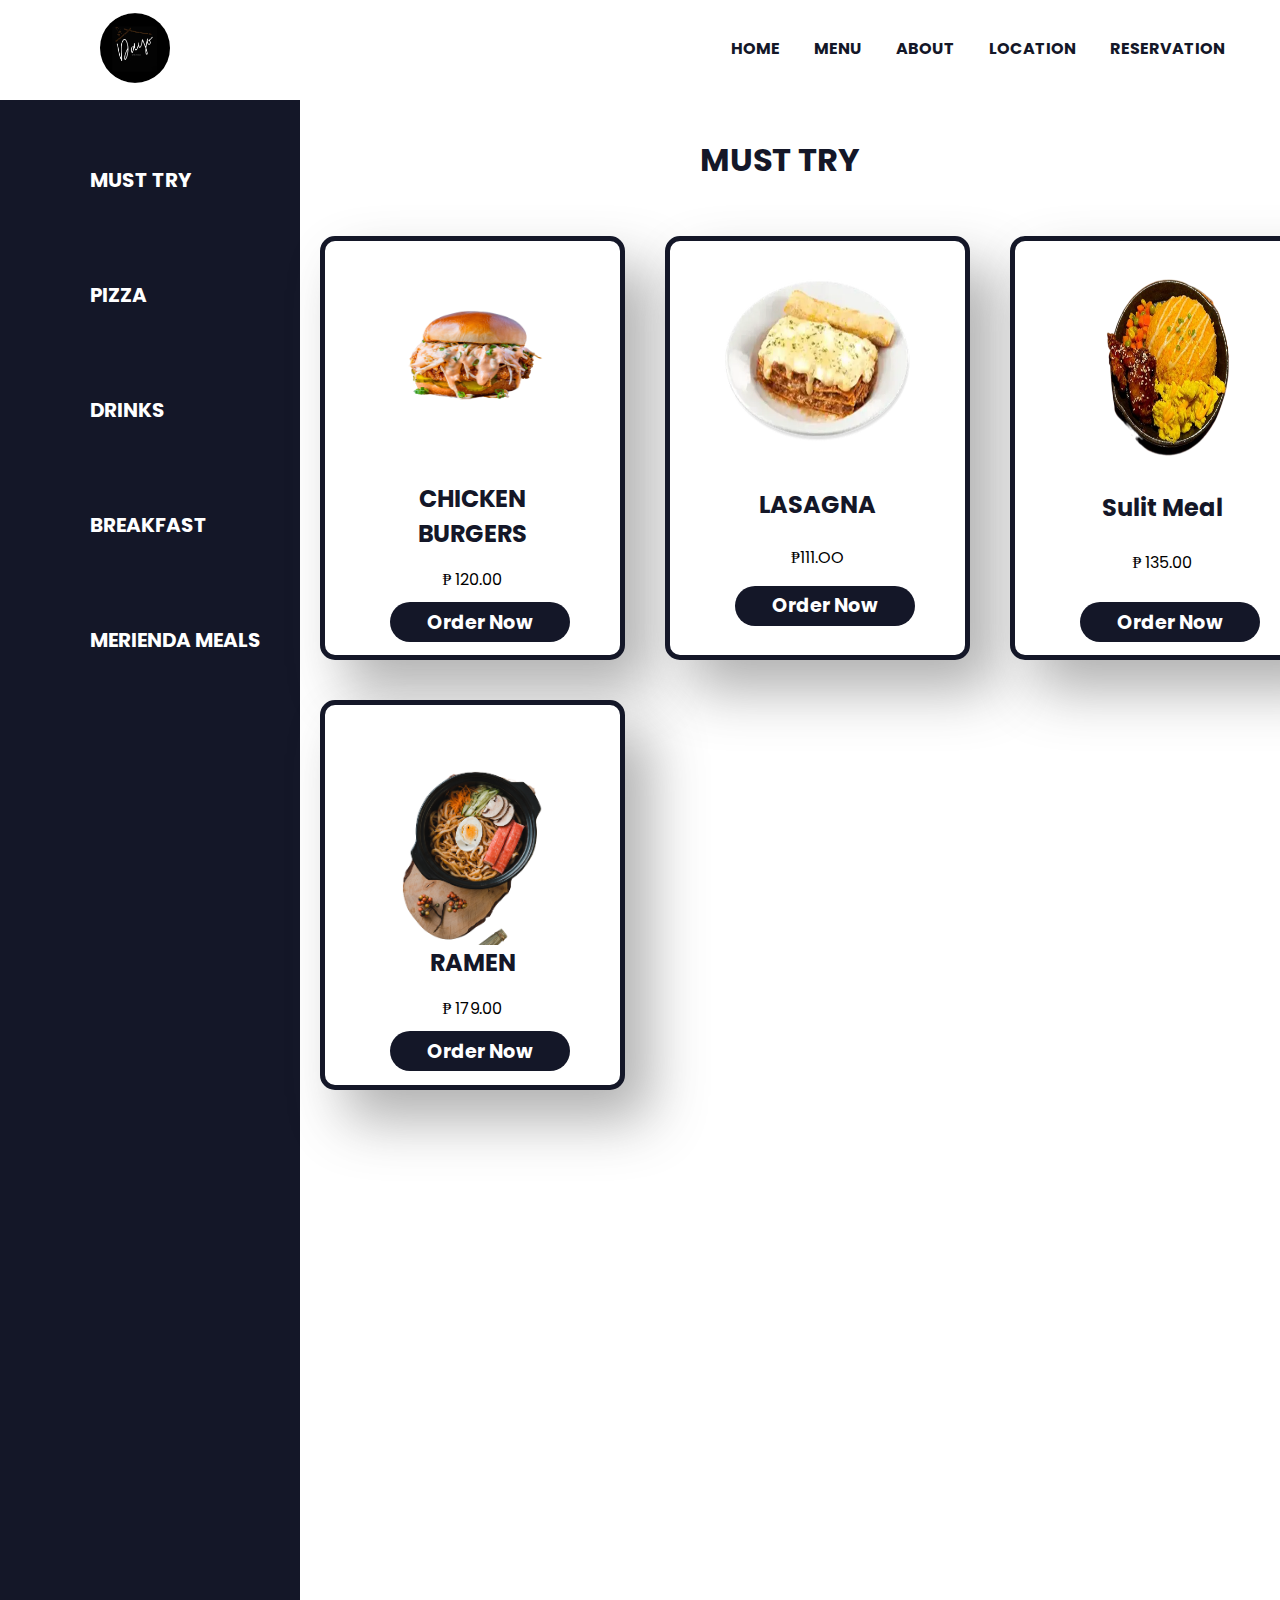
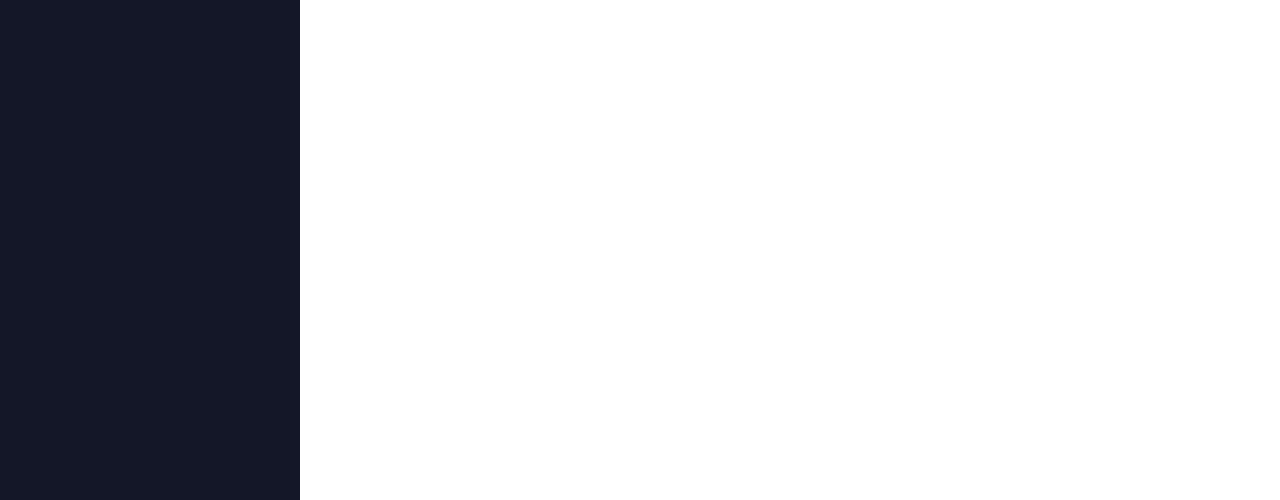
<file: menu.html>
<!DOCTYPE html>
<html lang="en">
<head>
    <meta charset="UTF-8">
    <meta http-equiv="X-UA-Compatible" content="IE=edge">
    <meta name="viewport" content="width=device-width, initial-scale=1.0">
    <title>Menu</title>
    <link rel="stylesheet" href="css/style.css">
    <link rel="stylesheet" href="https://unpkg.com/boxicons@latest/css/boxicons.min.css">
    <link rel="stylesheet" href="https://cdnjs.cloudflare.com/ajax/libs/font-awesome/6.3.0/css/all.min.css">
</head>
<body >
        <!--navbar-->
        <header >
            <nav>
            <a href="#" class="logo">
                <img src="images/logo.jpg" alt="">
            </a>
            <ul class="navs">
                <li><a href="index.html" class="active">HOME</a></li>
                <li><a href="menu.html">MENU</a></li>
                <li><a href="index.html#about">ABOUT</a></li>
                <li><a href="location.html">LOCATION</a></li>
                <li><a href="reservation.html">RESERVATION</a></li>
            </ul>
        </nav>
                <li><a href="index.html" class="act">HOME</a></li>
                <li><a href="sign.html" class="sign">Sign In</a></li>
            
        </header>
        <!--filter-->
        <aside class="food-type" id="food-type">
            <button class="dropbtn">MENU
                <a href="javascript:void(0);" class="icon" onclick="myFunction()"> <i class="fa fa-caret-down"></i></a>
                </button>
              <div class="food-filter" id="food">
                  <button type="button" class="buttons active-btn" id="musttry-item">Must Try</button>
                  <button type="button" class="buttons" id ="pizza-item">PIZZA</button>
                  <button type="button" class="buttons" id ="milktea-item">DRINKS</button>
                  <button type="button" class="buttons" id ="combo-item">BREAKFAST</button>
                  <button type="button" class="buttons" id ="merienda-item">MERIENDA MEALS</button>
          </div>
    
      </aside>
      <!--itemheading-->
      <section class="item-heading" id="item-heading">
        <div class="item-btn">
            <h6 id="title">MUST TRY</h6>
        </div>
      </section>
      <!--item-->
      <section class="food-item" id="food-item">
      <div class="food-items musttry-item">
          <img src="images/chi.png" alt="">
          <h1>CHICKEN BURGERS</h1>
          <p>₱ 120.00</p>
          <button onclick="delivery()" type="button"   id="now-btn">Order Now</button>
      </div>
      <div class="food-items musttry-item">
          <img src="images/image.webp" alt="">
          <h1>LASAGNA</h1>
          <p>₱111.OO<p>
          <button type="button" onclick="delivery()"  id="now-btn">Order Now</button>
      </div>
      <div class="food-items musttry-item">
          <img src="images/item1.png" alt="">
          <h1>Sulit Meal</h1>
          <p>₱ 135.00</p>
          <button type="button"  onclick="delivery()" id="now-btn">Order Now</button>
      </div>
      <div class="food-items musttry-item">
          <img src="images/ramen.png" alt="">
          <h1>RAMEN</h1>
          <p>₱ 179.00</p>
          <button type="button"  onclick="delivery()" id="now-btn">Order Now</button>
      </div>
      <div class="food-items pizza-item">
          <img src="images/img2.webp" alt="">
          <h1>5-Cheese & Veggies Overload</h1>
          <p>₱ 151.00</p>
          <button type="button"  onclick="delivery()" id="now-btn">Order Now</button>
      </div>
      <div class="food-items pizza-item">
          <img src="images/IMG3.webp" alt="">
          <h1>4 Cheese Overload</h1>
          <p>₱ 297.00</p>
          <button type="button"  onclick="delivery()" id="now-btn">Order Now</button>
      </div>
      <div class="food-items pizza-item">
          <img src="images/IMG4.webp" alt="">
          <h1>Pepperoni Overload</h1>
          <p>₱ 140.00</p>
          <button type="button" onclick="delivery()" id="now-btn">Order Now</button>
      </div>
      <div class="food-items pizza-item">
          <img src="images/IMG5.webp" alt="">
          <h1>All Beef Overload</h1>
          <p>₱ 487.00</p>
          <button type="button" onclick="delivery()" id="now-btn">Order Now</button>
      </div>
      <div class="food-items pizza-item">
          <img src="images/IMG6.webp" alt="">
          <h1>Bacon Overload</h1>
          <p>₱ 151.00</p>
          <button type="button" onclick="delivery()" id="now-btn">Order Now</button>
      </div>
      <div class="food-items pizza-item">
          <img src="images/IMG7.webp" alt="">
          <h1>All Meat Overload</h1>
          <p>₱ 151.00</p>
          <button type="button" onclick="delivery()" id="now-btn">Order Now</button>
      </div>
      <div class="food-items pizza-item">
          <img src="images/IMG8.webp" alt="">
          <h1>Ham & Cheese Classic</h1>
          <p>₱ 121.00</p>
          <button type="button"  onclick="delivery()"id="now-btn">Order Now</button>
      </div>
      <div class="food-items pizza-item">
          <img src="images/img9.webp" alt="">
          <h1>Cheeseburger Classic
</h1>
          <p>₱ 269.00</p>
          <button type="button"  onclick="delivery()"id="now-btn">Order Now</button>
      </div>
      <div class="food-items milktea-item">
        <img src="images/ube.png" alt="">
        <h1>Ube Grahan Milk Shake</h1>
        <p> Starts at ₱90</p>
        <button type="button" onclick="delivery()" id="now-btn">Order Now</button>
    </div>
    <div class="food-items milktea-item">
        <img src="images/choco.png" alt="">
        <h1>Coffee Crumble</h1>
        <p> Starts at ₱ 110.00</p>
        <button type="button"  onclick="delivery()"id="now-btn">Order Now</button>
    </div>
    <div class="food-items milktea-item">
        <img src="images/drinks.webp" alt="">
        <h1>SPRITE</h1>
        <p>₱ 53.00
            
        </p>
        <button type="button"  onclick="delivery()"id="now-btn">Order Now</button>
    </div>
    <div class="food-items milktea-item">
        <img src="images/royal.webp" alt="">
        <h1>ROYAL</h1>
        <p>₱ 53.00</p>
        <button type="button"  onclick="delivery()"id="now-btn">Order Now</button>
    </div>
    <div class="food-items milktea-item">
        <img src="images/ice.png" alt="">
        <h1>ICED TEA</h1>
        <p>₱ 64.00</p>
        <button type="button"  onclick="delivery()"id="now-btn">Order Now</button>
    </div>
    <div class="food-items milktea-item">
        <img src="images/coke.webp" alt="">
        <h1>COCA COLA</h1>
        <p>₱ 53.00</p>
        <button type="button" onclick="delivery()" id="now-btn">Order Now</button>
    </div>
    <div class="food-items combo-item">
        <img src="images/corn1.png" alt="">
        <h1>Corned Beef</h1>
        <p> ₱ 153.00</p>
        <button type="button"  onclick="delivery()"id="now-btn">Order Now</button>
    </div>
    <div class="food-items combo-item">
        <img src="images/beef-.png" alt="">
        <h1>Beef Tapa</h1>
        <p>₱ 153.00</p>
        <button type="button"  onclick="delivery()"id="now-btn">Order Now</button>
    </div>
    <div class="food-items combo-item">
        <img src="images/longs (1).png" alt="">
        <h1>Longganisa</h1>
        <p>₱ 153.00</p>
        <button type="button" onclick="delivery()" id="now-btn">Order Now</button>
    </div>
    <div class="food-items combo-item">
        <img src="images/hot.png" alt="">
        <h1>Breakfast Hotdog</h1>
        <p>₱ 106.00</p>
        <button type="button"  onclick="delivery()" id="now-btn">Order Now</button>
    </div>
    <div class="food-items combo-item">
        <img src="images/pan1.png" alt="">
        <h1>2 - pc. Pancakes</h1>
        <p>₱ 70.00</p>
        <button type="button"  onclick="delivery()"id="now-btn">Order Now</button>
    </div>
    <div class="food-items combo-item">
        <img src="images/steak1.png" alt="">
        <h1>Breakfast Burger Steak</h1>
        <p>₱ 117.00</p>
        <button type="button"  onclick="delivery()"id="now-btn">Order Now</button>
    </div>
    <div class="food-items merienda-item">
        <img src="images/no-bg-nac.png" alt="">
        <h1>NACHOS</h1>
        <p>₱ 99.00</p>
        <button type="button"  onclick="delivery()"id="now-btn">Order Now</button>
    </div>
    <div class="food-items merienda-item">
        <img src="images/pasta.png" alt="">
        <h1>CARBONARA</h1>
        <p>₱ 149.00</p>
        <button type="button"  onclick="delivery()"id="now-btn">Order Now</button>
    </div>
    <div class="food-items merienda-item">
        <img src="images/fries.png" alt="">
        <h1>FRENCH FRIES</h1>
        <p>₱ 80.00</p>
        <button type="button"  onclick="delivery()"id="now-btn">Order Now</button>
    </div>
    <div class="food-items pizza-item">
        <img src="images/image (1).webp" alt="">
        <h1>Roast Beef & Cream Cheese Overload</h1>
        <p>₱ 386.00</p>
        <button type="button" onclick="delivery()" id="now-btn">Order Now</button>
    </div>
      </section>





      <script src="https://cdnjs.cloudflare.com/ajax/libs/jquery/3.6.4/jquery.min.js"></script>
        <script src="main.js"></script>

        <script>
            function delivery(){
    document.location.href="location.html";
            }


            
        </script>
</body>
</html>
</file>
<file: css/style.css>
@import url('https://fonts.googleapis.com/css2?family=Lobster&family=Poppins:wght@100;200;300;400;500;600;700;800;900&display=swap');
*{
    font-family: 'Poppins', 'sans-serif';
    margin: 0;
    padding: 0;
    box-sizing: border-box;
    scroll-padding-top: 4rem;
    scroll-behavior: smooth;
    list-style: none;
    text-decoration: none;
}
section {
    padding: 6px 0px;
    background-color: #fff;
}
img {
    width: 100%;
}
body {
    background-color: #fff;
    padding-top: 100px;
}
header {
    position: fixed;
    width: 100%;
    top: 0;
    right: 0;
    z-index: 1000;
    display: flex;
    justify-content: space-between;
    align-items: center;
    padding: 6px 100px;
    padding-right: 40px;
    transition: 0.5 linear;
    background: #fff;
}
.logo img{
    width: 70px;
    border-radius: 50% ;
    margin:7px 0;
}
nav {
    width: 100%;
    height: 80px;
}
nav ul {
    float: right;
    list-style: none;
}
nav ul li {
    display: inline-block;
    line-height: 80px;
}
nav ul li a{
    position: relative;
    font-size: 1rem;
    text-transform: uppercase;
    font-weight: 500;
    color: #141728;
    font-weight: bold;
    display: block ;
    padding: 3px 15px;
}
nav li a:hover {
    color: #fff;
    background-color: #141728;
    border-radius: 15px;
}
#checkbtn {
    color: #141728;
    font-size: 30px;
    line-height: 80px;
    margin-right: 10px;
    cursor: pointer;
    float: right;
    display: none;
}
#check {
    display: none;
}
#check:checked ~ ul {
    left: 0;
}
.sign {
    display: none;
}
.home {
    max-width: 100%;
    height: auto;
    background: url(C:\Users\hp\bg.jpg);
    background-repeat: no-repeat;
    background-size: cover;
    background-position: center;
    display: grid;
    align-items: center;
    position: relative;
    background-color: #141728;
}
.home-img {
    opacity: 0.3; 
}
.home-text h1 {
    font-size: 12rem;
    color: #ffffff;
    text-transform: uppercase;
    letter-spacing: 1px;
    position: absolute;
    top: 50%;
    left: 50%; 
    transform: translate(-50%, -50%);
    font-family: 'Lobster', cursive;
}
.heading {
    font-size: 2rem;
    margin-top: 50px;
    text-align: center;
    color: #141728;
}
.menu {
    display: flex;
    gap: 1.5rem;
    padding: 20px;
    margin-top: 40px;
}
.menu-item {
    width: 33%;
    background: #141728;
    box-shadow: #141728;
    text-align: center;
    padding: 50px;
    padding-bottom: 1%;
    border-radius: 25px;
}
.menu-item h1{
    text-align: center;
    margin-bottom: 16px;
    text-transform: uppercase;
    color: #fff;
    font-size: 1.7rem;
}
.menu-item p {
    text-align: center;
    color: #fff;
    font-size: .9rem;
}
.menu-item img{
    width: 100%;
    height: 20rem;
    overflow: hidden;
    display: inline-block;
    align-self: flex-start;
    margin-top: auto;
}
.order {
    display: flex;
    align-items: center;
    justify-content: center;
    margin-top: 40px;
}
.order button {
    flex-basis: 48%;
    height: 60px;
    width: 200px;
    border-radius: 25px;
    border: 0;
    outline: 0;
    cursor: pointer;
    transition: background 1s;
    background: #141728;
    color: #fff;
    font-size: 1.5rem;
    font-weight: bold;
}
.order-btn:hover {
    background: #00159b;
    transition: 2s all linear;
}
.about {
    margin-top: 130px;
    width: 100%;
    padding: 78px 0px;
    margin-bottom: 100px;
}
.aboutus {
    width: 100%;
}
.abouts h1 {
    display: block;
    text-align: center;
    color: #141728;
    font-size: 3rem;
    margin-top: 70px;
    margin-left: auto;
    margin-right: auto;
    margin-bottom: 50px;
}
.abouts p {
    font-size: 1.2rem;
    margin-bottom: 30px;
    margin-left: 80px;
    width: 85%;
}
.about img{
    height: auto;
    width: 250px;
    border-radius: 15px;
}
.about-text {
    width: 550px;
}
.aboutmain {
    width: 1130px;
    max-width: 95%;
    margin: 0 auto;
    display: flex;
    align-items: center;
    justify-content: space-around;
}
.about-text h5 {
    color: #141728;
    font-size: 40px;
    text-transform: capitalize;
    margin-bottom: 20px;
}
.about-text p{
    color: #141728;
    letter-spacing: 1px;
    width: 100%;
    line-height: 28px;
    font-size: 18px;
    margin-bottom: 45px;
}
.gallery- h5{
    text-align: center;
    font-size: 2.5rem;
    margin-top: 0;
    color: #141728;

}
.gallery img {
    width: 100%;
    height: 350px;
    margin-top: 50px;
    margin-bottom: 10px;
    border-radius: 25px;
}
.gal- {
    display: grid;
   grid-template-columns: repeat(3,3fr);
    max-width: 1170px;
    grid-gap: 20px;
    margin: auto;
}
.container{
	max-width: 1170px;
	margin:auto;
}
.row{
	display: flex;
	flex-wrap: wrap;
}
ul{
	list-style: none;
}
.footer{
	background-color: #141728;
    padding: 70px 0;
    margin-top:50px
}
.footer-col{
   width: 25%;
   padding: 0 15px;
}
.footer-col img {
    border-radius: 50%;
    width: 250px;
}
.footer-col h6{
	font-size: 18px;
	color: #ffffff;
	text-transform: capitalize;
	margin-bottom: 35px;
	font-weight: 500;
	position: relative;
}
.footer-col h6::before{
	content: '';
	position: absolute;
	left:0;
	bottom: -10px;
	background-color: #e91e63;
	height: 2px;
	box-sizing: border-box;
	width: 50px;
}
.footer-col ul li:not(:last-child){
	margin-bottom: 10px;
}
.footer-col ul li a{
	font-size: 16px;
	text-transform: capitalize;
	color: #ffffff;
	text-decoration: none;
	font-weight: 300;
	color: #bbbbbb;
	display: block;
	transition: all 0.3s ease;
}
.footer-col ul li a:hover{
	color: #ffffff;
	padding-left: 8px;
}
.footer-col .social-links a{
	display: inline-block;
	height: 40px;
	width: 40px;
	background-color: rgba(255,255,255,0.2);
	margin:0 10px 10px 0;
	text-align: center;
	line-height: 40px;
	border-radius: 50%;
	color: #ffffff;
	transition: all 0.5s ease;
}
.footer-col .social-links a:hover{
	color: #24262b;
	background-color: #ffffff;
}
.social-link {
    display: block;
    text-align: center;
    margin-right: auto;
    margin-left: auto;
}
.social-link a{
    font-size: 25px;
    margin-left: 5px;
}
.group .social-link a:hover{
	color: #24262b;
	background-color: #ffffff;
}
@media screen and (max-width: 600px) {
    html,body {
        width: 100%;
        height: 100%;
    }
    .home-text h1 {
        font-size: 5rem;
        }
    nav .logo {
        width: 50%;
        }
        .navs {
          display: none;
        }
        nav ul {
            position: fixed;
            width: 100%;
            height: 100vh;
            background: #141728;
            top: 80px;
            left: -100%;
            text-align: center;
            transform: all .5s;
        }
        nav ul li {
            display: block;
            margin: 50px 0;
            line-height: 30px;
        }
        nav ul li a {
            color: #fff;
        }
        #checkbtn {
            display: block;
        }
        .heading{
            align-items: center;
            font-size: 1.5rem;
        }
        .menu-heading {
            text-align: center;
        }
        .menu {
        display: flex;
        flex-direction: column;
        align-items: center;
        gap: 1.5rem;
        padding: 25px;
        margin-left: 15px;
        margin-top: 10px;
        }
        .menu-item {
            width: 79%;
            background: #141728;
            box-shadow: #141728;
            text-align: center;
            padding: 20px;
            padding-bottom: 1%;
            border-radius: 15px;
            height: 22rem;
        }
        .menu-item h1{
            text-align: center;
            margin-bottom: 6px;
            color: #fff;
            font-size: 1.7rem;
        }
        .menu-item p {
            text-align: center;
            color: #fff;
            font-size: .8rem;
            width: 90%;
            display: block;
            margin-left: auto;
            margin-right:auto;
        }
        .menu-item img{
            width: 65%;
            height: 15rem;
            overflow: hidden;
            display: inline-block;
            align-self: flex-start;
            margin-top: 0px;
        }
        .order {
            display: flex;
             justify-content: center;
             align-items: center;
        }
        .order-btn button {
            height: 55px;
            width: 160px;
            border-radius: 25px;
            cursor: pointer;
            transition: background 1s;
            background: #141728;
            color: #fff;
            font-size: 1.5rem;
            font-weight: bold;
        }
        .order-btn:hover {
            background: #00159b;
            transition: 2s all linear;
        }
        .about {
            width: 100%;
            padding: 78px 0px;
            margin-bottom: 100px;
            margin-top: 100px;
        }
        .about img{
            height: auto;
            width: 55%;
            border-radius: 15px;
        }
        .about-text {
            width: 80%;
        }
        .aboutmain {
            width: 1130px;
            max-width: 95%;
            margin: 0 auto;
            display: flex;
            align-items: center;
            justify-content: space-around;
            flex-direction: column;
        }
        .about-text h5 {
            color: #141728;
            font-size: 40px;
            text-transform: capitalize;
            margin-bottom: 20px;
            text-align: center;
            margin-top: 40px;
        }
        .about-text p{
            color: #141728;
            letter-spacing: .8px;
            line-height: 22px;
            font-size: 16px;
            margin-bottom: 0px;
            text-align: center;
            width: 80%;
            margin-left: auto;
            margin-right: auto;

        }

        .aboutus {
        width: 100%;
        }
        .abouts h1 {
            display: block;
            color: #141728;
            font-size: 3rem;
            margin-top: 70px;
            margin-bottom: 50px;
            width: 80%;
            margin-left: auto;
            margin-right: auto;
        }
        .abouts p {
            margin-left: 60px;
            font-size: 1.2rem;
            margin-bottom: 30px;
            width: 80%;
        }

        .gallery- h5{
            text-align: center;
            font-size: 2.5rem;
            margin-top: 0;
            color: #141728;
        
        }
        .gallery img {
            width: 85%;
            height: 350px;
            margin-top: 50px;
            margin-bottom: 30px;
            margin-left: auto;
            margin-right: auto;
            display: block;
            border-radius: 25px;
        }
        .gal- {
            display: grid;
           grid-template-columns: repeat(1,3fr);
            max-width: 370px;
            margin: auto;
        }
        .footer{
            background-color: #141728;
            padding: 60px 0;
            width: 100%;
        }
        .footer-col{
           width: 25%;
           padding: 0 15px;
        }
        .footer-col img {
            border-radius: 50%;
            width: 100px;
        }
        .footer-col h6{
            font-size: 12px;
            color: #ffffff;
            text-transform: capitalize;
            margin-bottom: 35px;
            font-weight: 500;
            position: relative;
        }
        .footer-col ul li a{
            font-size: 9px;
            text-transform: capitalize;
            color: #ffffff;
            text-decoration: none;
            font-weight: 300;
            color: #bbbbbb;
            display: block;
            transition: all 0.3s ease;
        }
        .footer-col .social-links a{
            display: inline-block;
            height: 30px;
            width: 30px;
            background-color: rgba(255,255,255,0.2);
            margin:0 10px 10px 0;
            text-align: center;
            line-height: 30px;
            border-radius: 50%;
            color: #ffffff;
            transition: all 0.5s ease;
        }
}

.act {
    display: none;
}
.food-type {
    float: left;
    background-color: #141728;
    width: 300px;
    height: 2000px;
}
.food-filter {
    list-style: none;
}
.dropbtn {
    display: none;
}
.food-filter button {
    display: block;
    position: relative;
    align-items: center;
    background: none;
    font-size: 20px;
    margin-top: 45px;
    border: none;
    margin-left: 70px;
    text-transform: uppercase;
    color: #fff;
    padding: 20px;
    font-weight: bold;
}
.item-heading {
    font-size: 3rem;
}
.item-btn {
    padding: 20px;
    text-align: center;
    margin-top: 10px;
    color: #141728;
}
.food-item {
    background: none;
    display: grid;
    grid-template-columns: repeat(3,1fr);
    grid-gap: 0;
}
.food-items {
    background: #fff;
    border-color: #141728;
    box-shadow: 25px 30px 55px #5557;
    border-style: solid;
    box-shadow: #141728;
    text-align: center;
    padding: 50px;
    padding-bottom: 1%;
    padding-top: 0px;
    border-radius: 15px;
    margin:20px;
    border-width: 5px 5px 5px 5px;
}
.food-items.active {
        display: block;
}
.food-items h1{
    text-align: center;
    margin-bottom: 16px;
    color: #141728;
    font-size: 1.5rem;
}
.food-items p {
    text-align: center;
    margin-bottom: 10px;
    font-size: 1rem;
}
.food-items img{
    width: 100%;
    height: 15rem;
    overflow: hidden;
    position: relative
}
.food-item button {
    height: 40px;
    width: 180px;
    border-radius: 20px;
    border: 0;
    outline: 0;
    cursor: pointer;
    transition: background 1s;
    background: #141728;
    color: #fff;
    font-size: 1.2rem;
    font-weight: bold;
    margin-bottom: 10px;
    display: inline-block;
    align-self: flex-start;
    margin-top: auto;
    margin-left: 15px;

}
@media screen and (max-width: 600px) {
  html,
  body {
    width: 100%;
    height: 100%;
  }

  header {
    padding-left: 50px;
    margin-top: 0px; 
    padding-bottom: 50px;
  }

  .act {
    display: flex;
    width: 80px;
    align-items: center;
    justify-content: center;
    margin-left: auto;
    margin-right: auto;
    margin-top: 0px;
    font-size: 18px;
    font-weight: bold;
    text-transform: uppercase;
    color: #141728;
  }
  .sign {
    width: 90px;
    height: 40px;
    display: flex;
    align-items: center;
    justify-content: center;
    margin-left: auto;
    color: #fff;
    font-size: 15px;
    font-weight: bold;
    text-transform: uppercase;
    border-radius: 25px;
    background-color: #141728;
  }

  .food-type {
    background-color: #141728;
    width: 100%;
    height: auto;
    position: fixed;
    z-index: 2;
    margin-top: 25px;
  }

  .dropbtn {
    background-color: #141728;
    color: #fff;
    width: 100%;
    height: 80px;
    font-size: 1.4rem;
    font-weight: bold;
    display: flex;
    align-items: center;
    justify-content: space-between;
    padding: 0 20px;
    box-sizing: border-box;
  }

  .fa {
    color: #fff;
  }

  .food-filter {
    display: none;
    width: 100%;
    position: absolute;
    top: 80px;
    background-color: #141728;
    z-index: 1;
    box-shadow: 0px 8px 16px 0px rgba(0, 0, 0, 0.2);
  }

  .food-filter.active {
    display: block;
    grid-template-columns: repeat(2, 1fr);
  }

  .food-filter h6 {
    color: #141728;
  }

  .food-filter button {
    display: block;
    margin-left: 10px;
    margin-right: 10px;
    margin-top: 10px;
    align-items: center;
    float: none;
    color: #fff;
    padding: 0px;
    text-decoration: none;
    text-align: center;
  }

  #checkbtn {
    display: block;
  }

  .item-heading {
    font-size: 3rem;
    padding-top: 100px;
  }

  .item-btn {
    padding: 20px;
    text-align: center;
    margin-top: 10px;
    color: #141728;
  }

  .food-item {
    background: none;
    display: grid;
    grid-template-columns: repeat(auto-fit, minmax(300px, 1fr));
    grid-gap: 20px;
    justify-items: center;
    margin-top: 20px;
  }

  .food-items {
    width: 300px;
    height: 340px;
    background: #fff;
    border-color: #141728;
    border-style: solid;
    box-shadow: 0 0 5px rgba(0, 0, 0, 0.2);
    text-align: center;
    border-radius: 15px;
    overflow: hidden;
  }

  .food-items img {
    width: 100%;
    height: 100%;
    margin-left: auto;
    margin-right: auto;
    display: block;
    max-height: 12rem;
    object-fit: cover;
    margin-bottom: 20px;
  }


  .food-items.active {
    display: block;
  }

  .food-items h1 {
    text-align: center;
    margin-bottom: 16px;
    color: #141728;
    font-size: 1.5rem;
    width: 200px;
    margin-left: 4px;
  }

  .food-items p {
    margin-bottom: 10px;
    font-size: 0.9rem;
    width: 200px;
    margin-right: auto;
  }

  .food-items button {
    height: 40px;
    width: 150px;
    border-radius: 20px;
    border: 0;
    outline: 0;
    cursor: pointer;
    transition: background 1s;
    background: #141728;
    color: #fff;
    font-size: 1.2rem;
    font-weight: bold;
    margin-bottom: 10px;
    margin-left: 28px;
    display: block;
  }
  
}


.reservations{
    background-color: #fff;
    height: 800px;
    position: relative;
}
.reservations h2{
    text-align: center;
    text-transform: uppercase;
    color: #141728;
    margin-top: 50px;
    font-size: 3rem;
}
.reserve-input img {
    width: 100px;
    border-radius: 50%;
    display: block;
    margin-left: auto;
    margin-right: auto;
}

.reserve-input {
    box-shadow: 25px 30px 55px #5557;
    margin-top: 40px;
    margin-left: auto;
    justify-content: center;
    align-items: center;
    background-color: #fff;
    width: 500px;
    border-radius: 25px;
    position: relative;
    margin-right: auto;
}
.reserve-input label {
    width: 150px;
    display: inline-block;
    margin-top: 20px;
    font-size: 16px;
    font-weight: bold;
    margin-right: 50px;
    margin-left: 40px;
    
}
.reserve-input input {
    height: 40px;
    box-shadow: 25px 30px 55px #5557;
    margin-bottom: 20px;
    font-size: 16px;
    border-radius: 10px;
    border: none;
    outline: none;
    background-color: #eeeeee;
}
.reserve-input button{
    margin-left: 150px;
    margin-bottom: 50px;
    margin-top: 40px;
    padding: 5px;
    width: 220px;
    color: #fff;
    border-radius: 25px;
    background-color: #141728;
}

@media screen and (max-width: 600px) {
  .reservations {
    background-color: #fff;
    height: 800px;
    position: relative;
  }

  .reservations h2 {
    width: 250px;
    margin-left: auto;
    margin-right: auto;
    text-align: center;
    text-transform: uppercase;
    color: #141728;
    margin-top: 50px;
    font-size: 2.5rem;
  }

  .reserve-input {
    box-shadow: 25px 30px 55px #5557;
    margin-top: 40px;
    margin-left: 20px;
    margin-right: 20px;
    justify-content: center;
    align-items: center;
    background-color: #fff;
    width: 95%;
    border-radius: 25px;
    height: auto;
    position: relative;
    padding: 20px;
    box-sizing: border-box;
  }

  .reserve-input label {
    width: 100%;
    max-width: 85px;
    margin-top: 20px;
    font-size: 16px;
    font-weight: bold;
    margin-right: 0;
    margin-bottom: 5px;
  }

  .reserve-input input {
    height: 40px;
    width: 100%;
    max-width: 200px;
    box-shadow: 25px 30px 55px #5557;
    margin-bottom: 10px;
    font-size: 14px;
    border-radius: 10px;
    border: none;
    outline: none;
    background-color: #eeeeee;
    padding: 5px;
    box-sizing: border-box;
  }

  .reserve-input button {
    display: block;
    margin-left: auto;
    margin-right: auto;
    padding: 5px;
    width: 180px;
    color: #fff;
    border-radius: 25px;
    background-color: #141728;
  }
}

  


.delivery-form {
    max-width: 400px;
    margin: 0 auto;
    padding: 20px;
    background-color: #f8f8f8;
    border-radius: 8px;
    box-shadow: 0 2px 4px rgba(0, 0, 0, 0.1);
  }
  
  .delivery-form h2 {
    text-align: center;
    font-size: 24px;
    color: #333;
    margin-bottom: 20px;
  }
  
  .form-group {
    margin-bottom: 20px;
  }
  
  .form-group label {
    display: block;
    font-size: 16px;
    color: #333;
    margin-bottom: 8px;
  }
  
  .form-group input {
    width: 100%;
    padding: 8px;
    font-size: 16px;
    border: 1px solid #ccc;
    border-radius: 4px;
  }
  
  button[type="submit"] {
    display: block;
    width: 100%;
    padding: 12px;
    font-size: 16px;
    font-weight: bold;
    text-align: center;
    color: #fff;
    background-color: #141728;
    border: none;
    border-radius: 4px;
    cursor: pointer;
  }
  
  button[type="submit"]:hover {
    background-color: #0056b3;
  }
  
  @media screen and (max-width: 600px) {
    .delivery-form {
      padding: 10px;
      margin-top: 50px;
    }
    
    .delivery-form h2 {
      font-size: 20px;
    }
    
    .form-group label {
      font-size: 14px;
    }
    
    .form-group input {
      font-size: 14px;
    }
    
    button[type="submit"] {
      font-size: 14px;
      padding: 10px;
    }
  }
  




.privacy {
    margin-right: auto;
    margin-left: auto;
}
.privacy p {
    margin-top: 20px;
    margin-left: 40px;
    width: 85%;
}

.privacy h1{
    margin-left: auto;
    margin-right: auto;
    margin-top: 50px;
    text-align: center;
    font-size: 1.4rem;
    width: 400px;
}
.privacy h2{
    margin-top: 20px;
    font-size: 1.1rem;
    margin-left: 40px;
    width: 100%;
    margin-bottom: 20px;
}

@media screen and (max-width: 600px) {
    html,
    body {
      width: 100%;
      height: 100%;
    }
    
    .privacy {
      width: 90%;
      margin-right: 30px;
      margin-left: 30px;
    }
    
    .privacy p {
      margin-top: 20px;
    }
    
    .privacy h1 {
      margin-top: 50px;
      text-align: center;
      font-size: 1.7rem;
      width: 90%;
      width: 350px;
    }
    
    .privacy h2 {
      margin-top: 20px;
      font-size: 1.1rem;
      width: 90%;
      margin-bottom: 20px;
    }
  }
  

.faq h1 {
    display: block;
    margin-left: auto;
    text-align: center;
    margin-right: auto;
    margin-top: 50px;
    font-size: 3rem;
}
.faqs {
    box-shadow: 25px 30px 55px #5557;
    margin-top: 40px;
    margin-left: 40px;
    justify-content: center;
    align-items: center;
    background-color: #fff;
    width: 95%;
    border-radius: 25px;
    position: relative;
    height: 220px;
    margin-bottom: 40px;
}
.faqs h2{
    margin-left: 40px;
    height: 50px;
    align-items: center;
    justify-content: center;
}
.faqs p{
    margin-left: 40px;
    width: 80%;
    align-items: center;
    justify-content: center;
}

@media screen and (max-width: 600px) {
    .faq h1 {
      display: block;
      margin-left: auto;
      text-align: center;
      margin-right: auto;
      margin-top: 50px;
      width: 340px;
      font-size: 1.7rem;
    }
    
    .faqs {
      box-shadow: 25px 30px 55px #5557;
      margin-top: 40px;
      margin-left: 35px;
      justify-content: center;
      align-items: center;
      background-color: #fff;
      width: 90%;
      border-radius: 25px;
      position: relative;
      height: 240px;
      margin-bottom: 40px;
    }
    
    .faqs h2 {
      margin-left: 40px;
      width: 80%;
      height: 50px;
      font-size: 14px;
      align-items: center;
      justify-content: center;
    }
    
    .faqs p {
      margin-left: 40px;
      font-size: 12px;
      width: 85%;
      align-items: center;
      justify-content: center;
    }
  }
  

.access h1{
    font-size: 3rem;
    display: block;
    text-align: center;
    margin-left: auto;
    margin-bottom: 30px;
    margin-right: auto;
    margin-top: 30px;
}
.accessi p{
    font-size: 1.1rem;
    width: 90%;
    margin-bottom: 40px;
    margin-left: 70px;
}
.accessi h2 {
    margin-bottom: 30px;
    margin-left: 70px;
}

@media screen and (max-width: 600px) {
    .access h1 {
      font-size: 1.7rem;
      display: block;
      text-align: center;
      margin-left: auto;
      margin-bottom: 30px;
      margin-right: auto;
      margin-top: 30px;
    }
    
    .accessi p {
      font-size: 12px;
      width: 80%;
      margin-bottom: 40px;
      margin-left: 30px;
    }
    
    .accessi h2 {
      margin-bottom: 30px;
      margin-left: 30px;
      font-size: 16px;
    }
  }
  
.frans h1 {
    font-size: 3rem;
    margin-left: auto;
    margin-top: 50px;
    margin-right: auto;
    display: block;
    text-align: center;
}
.franchise p {
    width: 90%;
    margin-left: 70px;
    margin-top: 60px;
    font-size: 18px;
    margin-bottom: 0;
}
.about button {
    padding: 15px;
    font-size: 1rem;
    width: 270px;
    background-color: #141728;
    color: #fff;
    border-radius: 50px;
    text-transform: capitalize;
    font-weight: bold;
}
.faqfrans {
    box-shadow: 25px 30px 55px #5557;
    margin-top: 40px;
    margin-left: 50px;
    justify-content: center;
    align-items: center;
    background-color: #fff;
    width: 90%;
    border-radius: 25px;
    position: relative;
    height: 250px;
    margin-bottom: 40px;
}
.faqfrans h2{
    margin-left: 40px;
    height: 50px;
    align-items: center;
    justify-content: center;
}
.faqfrans p{
    margin-left: 80px;
    width: 85%;
    align-items: center;
    justify-content: center;
}

@media screen and (max-width: 600px) {
    .frans h1 {
      font-size: 1.7rem;
      margin-left: auto;
      margin-top: 50px;
      width: 85%;
      margin-right: auto;
      display: block;
      text-align: center;
    }
    
    .franchise p {
      width: 80%;
      margin-left: 40px;
      margin-top: 40px;
      font-size: 14px;
      margin-bottom: 0;
    }
    
    .about button {
      padding: 15px;
      font-size: 1rem;
      width: 270px;
      background-color: #141728;
      color: #fff;
      border-radius: 50px;
      text-transform: capitalize;
      font-weight: bold;
      display: block;
      margin-top: 40px;
      margin-left: auto;
      margin-right: auto;
    }
    
    .faqfrans {
      box-shadow: 25px 30px 55px #5557;
      margin-top: 40px;
      margin-left: 40px;
      justify-content: center;
      align-items: center;
      background-color: #fff;
      width: 85%;
      border-radius: 25px;
      position: relative;
      height: 280px;
      margin-bottom: 40px;
    }
    
    .faqfrans h2 {
      margin-left: 30px;
      font-size: 16px;
      width: 85%;
      height: 50px;
      align-items: center;
      justify-content: center;
    }
    
    .faqfrans p {
      margin-left: 30px;
      width: 80%;
      font-size: 14px;
      align-items: center;
      justify-content: center;
    }
  }
  

.condition h1 {
    display: block;
    margin-left: auto;
    margin-right: auto;
    text-align: center;
    margin-top: 50px;
    font-size: 3rem;
    color: #141728;
}
.condi {
    margin-top: 50px;
    margin-bottom: 50px;
}
.condi p {
    margin-left: 70px;
    width: 90%;
}
.condi h3 {
    margin-left: 70px;
    margin-bottom: 15px;
    margin-top: 15px;
}
.condi  h2{
    margin-left: 150px;
}


@media  screen and (max-width: 600px) {
    .condition h1 {
        display: block;
        margin-left: auto;
        margin-right: auto;
        text-align: center;
        margin-top: 50px;
        font-size: 1.7rem;
        color: #141728;
    }
    .condi {
        margin-top: 50px;
        margin-bottom: 50px;
    }
    .condi p {
        margin-left: 40px;
        width: 85%;
        font-size: 12px;
    }
    .condi h3 {
        margin-left: 40px;
        margin-bottom: 15px;
        margin-top: 15px;
    }
    .condi  h2{
        margin-left: 40px;
    }
    
}

.rev h1 {
    display: block;
    margin-left: auto;
    text-align: center;
    margin-top: 50px;
    margin-right: auto;
    font-size: 3rem;
}
.reviews {
    box-shadow: 25px 30px 55px #5557;
    margin-top: 40px;
    margin-left: 70px;
    justify-content: center;
    align-items: center;
    background-color: #fff;
    width: 90%;
    border-radius: 25px;
    position: relative;
    height: 270px;
    margin-bottom: 40px;
}
.reviews img {
    width: 70px;
    height: 70px;
    border-radius: 50%;
    display: block;
    margin-left: auto;
    margin-right: auto;
}
.reviews h2{
    margin-left: 40px;
    height: 50px;
    text-align: center;
    display: block;
    margin-left: auto;
    margin-right: auto;
}
.reviews p{
    margin-left: 80px;
    width: 85%;
    font-size: 20px;
    text-align: center;
    align-items: center;
    justify-content: center;
}
.reviews input {
    width: 83%;
    box-shadow: 25px 30px 55px #5557;
    height: 100px;
    border: none;
    margin-left: 80px;
}

.reviews button {
    padding:4px;
    margin-left: auto;
    margin-top: 20px;
    margin-right: auto;
    display: block;
    width: 140px;
    background-color: #141728;
    color: #fff;
    border-radius: 25px;
}

@media screen and (max-width: 600px) {
    .rev h1 {
      display: block;
      margin-left: auto;
      text-align: center;
      margin-top: 50px;
      margin-right: auto;
      font-size: 1.7rem;
    }
    
    .reviews {
      box-shadow: 25px 30px 55px #5557;
      margin-top: 40px;
      margin-left: auto;
      margin-right: auto;
      justify-content: center;
      align-items: center;
      background-color: #fff;
      width: 340px;
      border-radius: 25px;
      position: relative;
      height: auto;
      margin-bottom: 40px;
      padding: 20px;
    }
    
    .reviews img {
      width: 70px;
      height: 70px;
      border-radius: 50%;
      display: block;
      margin-left: auto;
      margin-right: auto;
    }
    
    .reviews h2 {
      margin-top: 20px;
      height: 50px;
      font-size: 18px;
      text-align: center;
    }
    
    .reviews p {
      margin-top: 10px;
      width: 80%;
      font-size: 12px;
      text-align: center;
      margin-right: auto;
      margin-left: auto;
    }
    
    .reviews input {
      width: 80%;
      box-shadow: 25px 30px 55px #5557;
      height: 100px;
      border: none;
      margin-left: auto;
      margin-right: auto;
      display: block;
      border-radius: 5px;
      margin-top: 20px;
    }
    
    .reviews button {
      padding: 4px;
      margin-top: 20px;
      margin-left: auto;
      margin-right: auto;
      display: block;
      width: 140px;
      background-color: #141728;
      color: #fff;
      border-radius: 25px;
    }
  }
  
.groups{
    display: flex;
    flex-wrap: wrap;
    margin-left: 80px;
    
}

.member h1{
    margin-top: 50px;
    display: block;
    margin-left: auto;
    text-align: center;
    margin-right: auto;
    font-size: 3rem;
    color: #141728;
   
}
.groups .group {
    box-shadow: 25px 30px 55px #5557;
    margin-top: 40px;

    
    background-color: #fff;
    width: 330px;
    margin: 40px;
    border-radius: 25px;
    height: 300px;
    margin-bottom: 40px;
}
.group img {
    width: 100px;
    height: 100px;
    border-radius: 50%;
    display: block;
    margin-top: 30px;
    margin-left: auto;
    margin-right: auto;
}
.group h2{
    margin-top: 40px;
    height: 50px;
    text-align: center;
    display: block;
    margin-left: auto;
    margin-right: auto;
}
.group p {
    text-align: center;
}
@media screen and (max-width: 600px) {
    .groups {
      justify-content: center;
      margin-left: 0;
    }
  
    .member h1 {
      margin-top: 30px;
      font-size: 2rem;
    }
  
    .groups .group {
      width: 90%;
      margin: 20px;
    }
  
    .group img {
      width: 80px;
      height: 80px;
      margin-top: 20px;
    }
  
    .group h2 {
      margin-top: 30px;
      font-size: 24px;
    }
  
    .group p {
      font-size: 12px;
    }
  }
  


  
  .containers {
    display: flex;
    flex-direction: column;
    align-items: center;
    justify-content: center;
    height: 700px;
  }
  
  .login-form {
    width: 300px;
    height: 340px;
    border-radius: 5px;
    padding: 20px;
    background-color: #fff;
    box-shadow: 25px 30px 55px #5557;
  }
  
  .login-form h1 {
    text-align: center;
    font-size: 24px;
    margin-bottom: 20px;
    margin-top: 40px;
  }
  
  .login-form input {
    width: 100%;
    padding: 10px;
    margin-bottom: 15px;
    border: 1px solid #ccc;
    border-radius: 5px;
  }
  
  .login-form button {
    width: 100%;
    padding: 10px;
    border: none;
    border-radius: 5px;
    background-color: #141728;
    color: #fff;
    font-weight: bold;
    cursor: pointer;
  }
  
  .signup-link {
    margin-top: 20px;
    text-align: center;
  }
  
  .signup-link p {
    margin: 0;
  }
  
  .signup-link a {
    color: #141728;
    text-decoration: none;
    font-weight: bold;
  }
</file>
